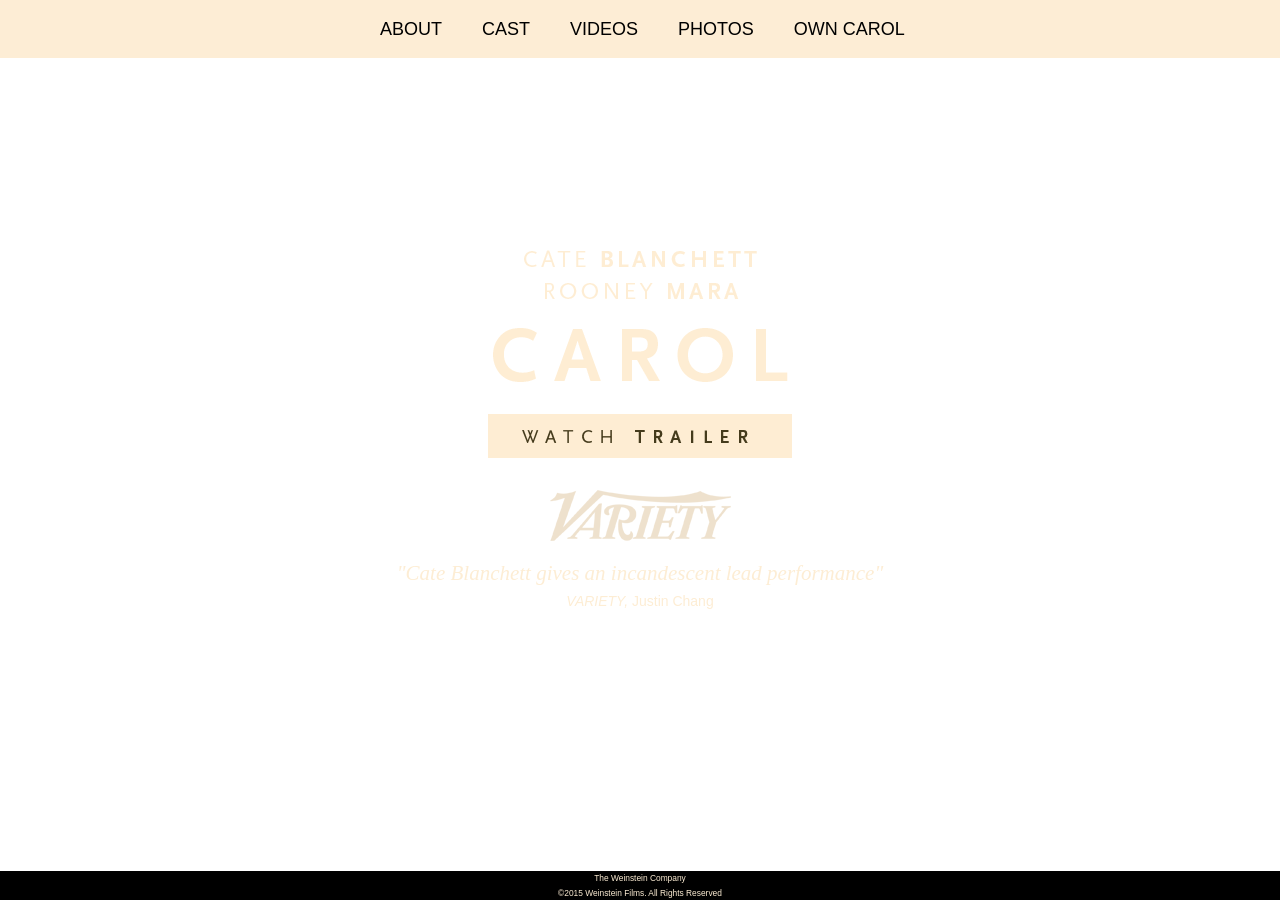
<file: html/index.html>
<!DOCTYPE html>
<html lang="ko">
<head>
    <meta charset="utf-8">
    <meta name="author" content="Evan Han">
    <meta name="viewport" content="width=device-width, initial-scale=1.0"> 
    <title>carolfilm</title>
    <link rel="stylesheet" type="text/css" href="../css/style.css">
    <link rel="stylesheet" href="https://maxcdn.bootstrapcdn.com/font-awesome/4.5.0/css/font-awesome.min.css">
    <script src="http://code.jquery.com/jquery-1.11.1.min.js"></script>
	<script type="text/javascript" charset="utf-8" src="../js/jquery.tubular.1.0.js"></script>
    <script type="text/javascript" charset="utf-8" src="../js/index.js"></script>
</head>
<body>
    <header id="global_header">
        <nav class="global_header_gnb">
        <ul class="clearfix">
            <li><a href="#" rel="external">ABOUT</a></li>
            <li>
            <a href="../html/cast.html" rel="external">CAST</a></li>
            <li><a href="../html/videos.html" rel="external">VIDEOS</a></li>
            <li><a href="../html/photo.html" rel="external">PHOTOS</a></li>
            <li><a href="http://gowatchit.com/movies/carol-302278">OWN CAROL</a></li>
        </ul>
        </nav>
    </header>

    <main id="index_main" >
         <div id="wrapper">
            <a href="#" class="index_main_link">
                <img src="../img/home_title.png" alt="">
            </a>
            <a href="#" id="main_trailer" onclick="play_trailer(this.id)" class="tubular-pause">
                <img src="../img/home_button.png" alt="">
            </a>
            <div id="trailer_player">
                <iframe width="560" height="315" src="" frameborder="0" allowfullscreen id="trailer_player_content"></iframe>
                <i onclick="close_trailer()" class="fa fa-times tubular-play"></i>
            </div>
            
            <div>
                <img src="../img/home_variety.png" alt="">
            </div>
            <div class="index_main_critic">
                <q>"Cate Blanchett gives an incandescent lead performance"</q>
                <em>VARIETY,</em>
                <span>Justin Chang</span>
            </div>
        </div>
    </main>
   
    <footer id="global_footer">
        <p>The Weinstein Company</p>
        <p>&#169;2015 Weinstein Films. All Rights Reserved</p>
    </footer>

</body>
</html>
</file>
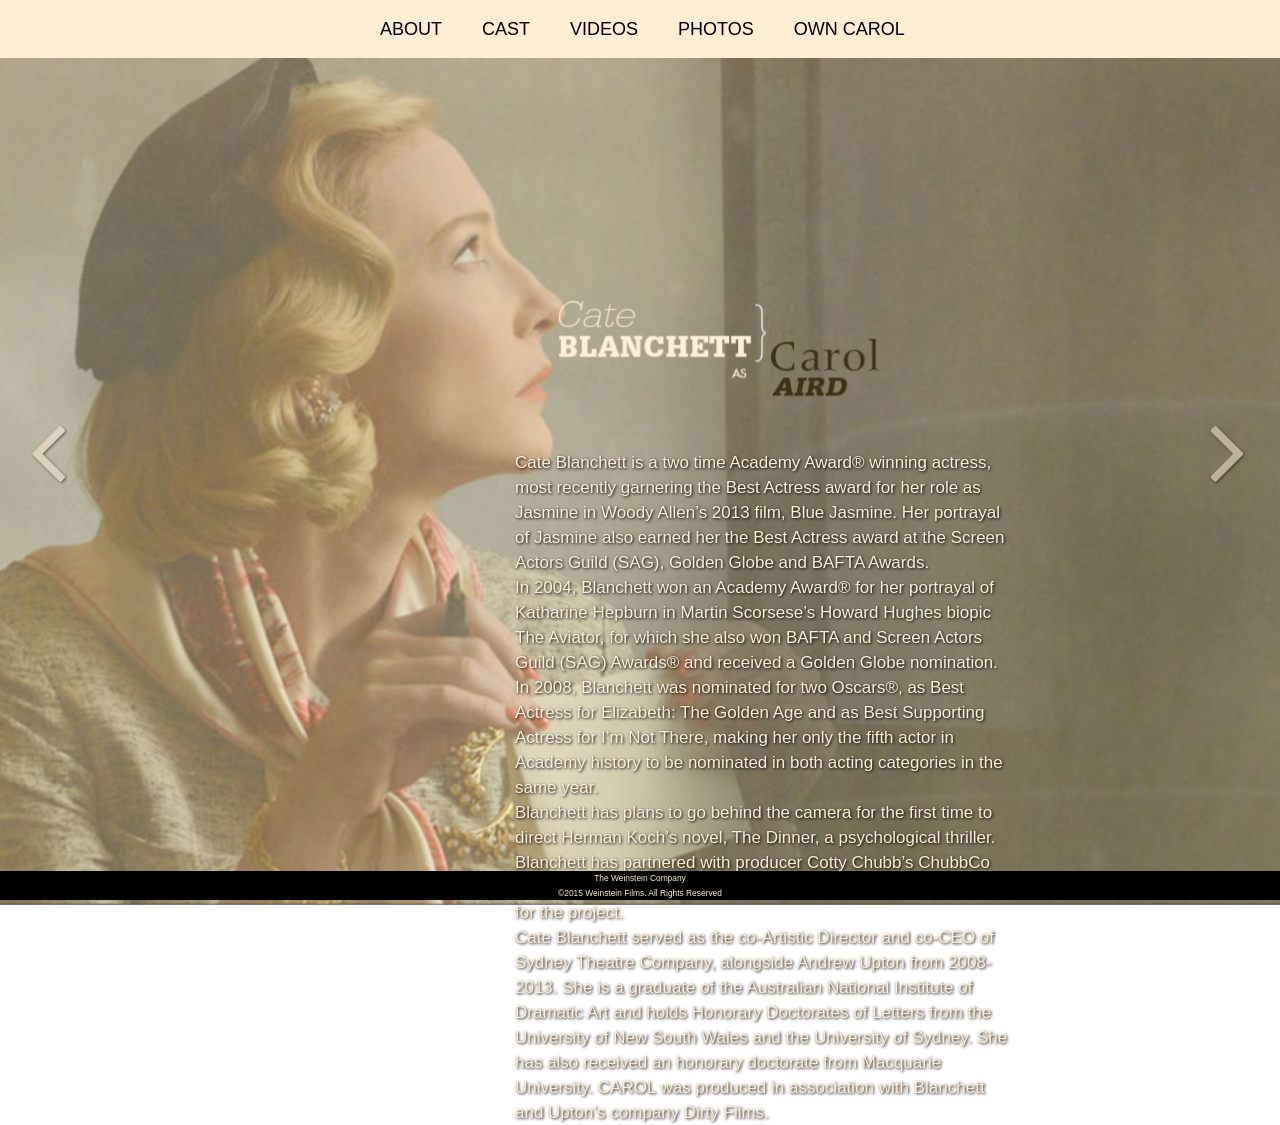
<file: html/cast.html>
<!DOCTYPE html>
<html lang="ko" class="cast_html">
	<head>
		<meta charset="utf-8" />
		<meta http-equiv="X-UA-Compatible" content="IE=edge"> 
		<meta name="viewport" content="width=device-width, initial-scale=1.0"> 
		<title>carol_cast</title>
		<link rel="stylesheet" type="text/css" href="../css/style.css" />
		<script src="../js/modernizr.custom.js"></script>
		<link rel="stylesheet" href="https://maxcdn.bootstrapcdn.com/font-awesome/4.5.0/css/font-awesome.min.css">
	</head>
	<body>
		<div class="container">
			<header id="global_header">
                <nav class="global_header_gnb">
                <ul class="clearfix">
                    <li><a href="../html/index.html" rel="external">ABOUT</a></li>
                    <li><a href="../html/cast.html" rel="external">CAST</a></li>
                    <li><a href="../html/videos.html" rel="external">VIDEOS</a></li>
                    <li><a href="../html/photo.html" rel="external">PHOTOS</a></li>
                    <li><a href="http://gowatchit.com/movies/carol-302278">OWN CAROL</a></li>
                </ul>
                </nav>
            </header>	
			<div class="main">
				<ul id="cast_main_slideshow" class="cast_main_slideshow">
					<li><img src="../img/carol_slide.png" alt="image01"/></li>
					<li><img src="../img/carol_slide2.png" alt="image02"/></li>
					<li><img src="../img/carol_slide3.png" alt="image03"/></li>
					<li><img src="../img/carol_slide4.png" alt="image04"/></li>
					<li><img src="../img/carol_slide5.png" alt="image05"/></li>
					<li><img src="../img/carol_slide6.png" alt="image06"/></li>
				</ul>
				<div id="cast_main_controls" class="cast_main_controls">
					<span class="prev">
					    <i class="fa fa-angle-left"></i>
					</span>
<!--					<span class="pause"></span>-->
					<span class="next">
					    <i class="fa fa-angle-right"></i>
					</span>
				</div>
                <ul id="cast_detail">
                    <li>
                        <p>
                            Cate Blanchett is a two time Academy Award® winning actress, most recently garnering the Best Actress award for her role as Jasmine in Woody Allen’s 2013 film, Blue Jasmine. Her portrayal of Jasmine also earned her the Best Actress award at the Screen Actors Guild (SAG), Golden Globe and BAFTA Awards.
                        </p>
                        <p>
                             In 2004, Blanchett won an Academy Award® for her portrayal of Katharine Hepburn in Martin Scorsese’s Howard Hughes biopic The Aviator, for which she also won BAFTA and Screen Actors Guild (SAG) Awards® and received a Golden Globe nomination. In 2008, Blanchett was nominated for two Oscars®, as Best Actress for Elizabeth: The Golden Age and as Best Supporting Actress for I’m Not There, making her only the fifth actor in Academy history to be nominated in both acting categories in the same year.
                        </p>
                        <p>
                            Blanchett has plans to go behind the camera for the first time to direct Herman Koch’s novel, The Dinner, a psychological thriller. Blanchett has partnered with producer Cotty Chubb’s ChubbCo Film Co and Academy-nominated screenwriter Oren Moverman for the project.
                        </p>
                        <p>
                            Cate Blanchett served as the co-Artistic Director and co-CEO of Sydney Theatre Company, alongside Andrew Upton from 2008-2013. She is a graduate of the Australian National Institute of Dramatic Art and holds Honorary Doctorates of Letters from the University of New South Wales and the University of Sydney. She has also received an honorary doctorate from Macquarie University. CAROL was produced in association with Blanchett and Upton’s company Dirty Films.
                        </p>
                    </li>
                    <li>
                        <p>
                            Rooney Mara is known for mesmerizing audiences and critics alike in the David Fincher directed U.S. adaptation of the popular Stieg Larsson book The Girl with the Dragon Tattoo.
                        </p>
                        <p>
                            She recently starred in Pan, directed by Joe Wright, in the role of “Tiger Lily" alongside Hugh Jackman and Amanda Seyfried. In addition, she also stars in Stephen Daldry’s film Trash, set in the slums of Brazil with a script written by Richard Curtis. The film premiered at the Rome Film Festival in October 2014.
                        </p>
                        <p>
                            Mara will next star in Jim Sheridan’s The Secret Scripture along with Vanessa Redgrave and Jeremy Irons. The story revolves around a women’s extended stay at a mental hospital.
                        </p>
                        <p>
                            Mara is the Founder of the non-profit organization Uweze, which provides critical care and assistance to poverty-stricken orphans in Africa’s largest slum in Kibera, Kenya.
                        </p>
                    </li>
                    <li>
                        <p>
                            An Emmy®, Golden Globe® and SAG nominated actress, Sarah Paulson has built an impressive list of credits in film, television and on stage. Paulson recently stars in the fifth installment of Ryan Murphy’s critically acclaimed series American Horror Story: Hotel on FX.
                        </p>
                        <p>
                            Paulson also starred in director Steve McQueen's 12 Years a Slave, which was named Best Picture at the 2013 Academy Awards®. For her performance, Paulson earned a SAG Award nomination as part of the film’s ensemble cast. The critically acclaimed film also received the Golden Globe® for Best Motion Picture, Drama, as well as Best Feature at The Independent Spirit Award among other honors.
                        </p>
                        <p>
                            On stage, Paulson starred on Broadway in the two-hander Collected Stories opposite Linda Lavin. Previously she appeared on Broadway in Tennessee Williams' The Glass Menagerie, alongside Jessica Lange. She also starred opposite Alfred Molina and Annette Bening in the critically acclaimed Cherry Orchard.
                        </p>
                        <p>
                            On screen, Paulson can also be seen alongside Reese Witherspoon and Matthew McConaughey in Jeff Nichols' film Mud. Paulson received the 2014 Robert Altman Award alongside her cast at the Film Independent Spirit Awards for her performance as part of the ensemble. Other works to her credit include the films Game Change, Martha Marcy May Marlene, and her first Golden Globe® nomination was for her performance in Aaron Sorkin's Studio 60 on the Sunset Strip.
                        </p>
                    </li>
                    <li>
                        <p>
                            Jake Lacy’s first series regular role was on the ABC comedy series Better With You, starring opposite Joanna Garcia, but he is best known for his role as “Pete” on the ninth and final season of NBC’s The Office.
                        </p>
                        <p>
                            Jake followed The Office with two independent films: opposite Jenny Slate in Obvious Child, which premiered at The Sundance Festival 2014, and Intramural, which premiered at The Tribeca Film Festival 2014. Jake leads a cast that includes Kate McKinnon, Nick Kocher, and Beck Bennett among others.
                        </p>
                        <p>
                            Jake was nominated with his ‘Office’ cast for a 2013 Screen Actors Guild Award for best Ensemble in a Comedy.
                        </p>
                    </li>
                    <li>
                        <p>
                            Carrie Brownstein is the co-creator, co-writer and co-star of Portlandia, as well as an author and noted musician. She made her television career debut in 2011 with Portlandia, and in 2012 and 2013 received an Emmy® nomination in the “Outstanding Writing for a Variety Series” category for her work on the series. The show also received the prestigious Peabody Award for excellence in 2011.
                        </p>
                        <p>
                            She first rose to prominence as a member of the critically acclaimed rock band Sleater-Kinney. Brownstein was named one of the top female electric guitarists by Elle Magazine and Rolling Stone Magazine lists Sleater-Kinney's song "Dig Me Out" as “One of the 50 Greatest Guitar Songs of All Time.”
                        </p>
                        <p>
                            Brownstein's writing has appeared in The New York Times, The Believer, Slate and numerous anthologies on music and culture. She is currently working on a memoir for Riverhead Books.
                        </p>
                    </li>
                    <li>
                        <p>
                            Kyle Chandler is most widely known for his role as Coach Eric Taylor on Friday Night Lights, which wrapped its final season in 2011 to both critical and popular acclaim. For his final season as “Coach,” Kyle was awarded with the Primetime Emmy® for Outstanding Lead Actor in a Drama Series.
                        </p>
                        <p>
                            Kyle is currently starring in the Netflix series Bloodlines, produced by the creators of Damages. In 2014, Kyle starred opposite Leonardo DiCaprio, Matthew McConaughey and Jonah Hill in Martin Scorsese’s The Wolf of Wall Street and in the as of yet Untitled Terrance Malick Project alongside Christian Bale, Ryan Gosling, Cate Blanchett and others. Other film credits include Broken City, The Spectacular Now, Super 8, and The Day the Earth Stood Still.
                        </p>
                    </li>
                </ul>
			</div>
			<footer id="global_footer">
                <p>The Weinstein Company</p>
                <p>&#169;2015 Weinstein Films. All Rights Reserved</p>
            </footer>
		</div>
		<script src="https://ajax.googleapis.com/ajax/libs/jquery/1.9.1/jquery.min.js"></script>
		<!-- imagesLoaded jQuery plugin by @desandro : https://github.com/desandro/imagesloaded -->
		<script src="../js/jquery.imagesloaded.min.js"></script>
		<script src="../js/cbpBGSlideshow.js"></script>
		<script>
			$(function() {
				cbpBGSlideshow.init();
			});
		</script>
	</body>
</html>
</file>
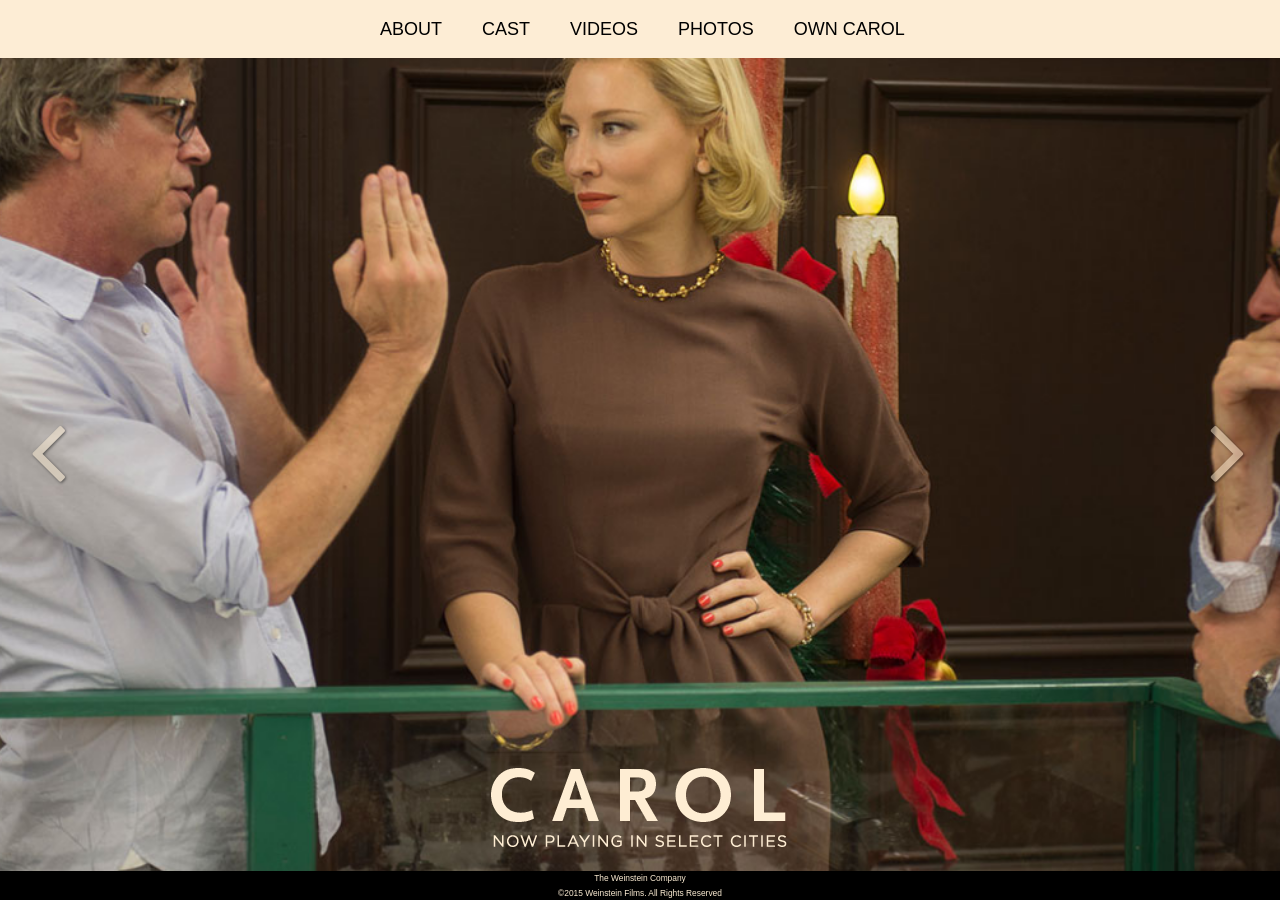
<file: html/photo.html>
<!DOCTYPE html>
<html lang="ko">
<head>
    <meta charset="utf-8">
    <meta name="author" content="Evan Han">
    <meta http-equiv="X-UA_Compatible" content="IE=edge">
    <meta name="viewport" content="width=device-width, initial-scale=1.0"> 
    <title>carol_photo</title>
    <link rel="stylesheet" type="text/css" href="../css/style.css">
    <script src="../js/modernizr.custom_photo.js"></script>
    <link rel="stylesheet" href="https://maxcdn.bootstrapcdn.com/font-awesome/4.5.0/css/font-awesome.min.css">
</head>
<body>
    <header id="global_header">
        <nav class="global_header_gnb">
        <ul class="clearfix">
            <li><a href="../html/index.html" rel="external">ABOUT</a></li>
            <li>
            <a href="../html/cast.html" rel="external">CAST</a></li>
            <li><a href="../html/videos.html" rel="external">VIDEOS</a></li>
            <li><a href="../html/photo.html" rel="external">PHOTOS</a></li>
            <li><a href="http://gowatchit.com/movies/carol-302278">OWN CAROL</a></li>
        </ul>
        </nav>
    </header>
    
    <div class="main">
        <ul id="photo_main_slideshow" class="photo_main_slideshow">
            <li><img src="../img/photo01.jpg" alt="image01" title=""/></li>
            <li><img src="../img/photo02.jpg" alt="image02" title=""/></li>
            <li><img src="../img/photo03.jpg" alt="image03" title=""/></li>
            <li><img src="../img/photo04.jpg" alt="image04" title=""/></li>
            <li><img src="../img/photo05.jpg" alt="image05" title=""/></li>
            <li><img src="../img/photo06.jpg" alt="image06" title=""/></li>
            <li><img src="../img/photo07.jpg" alt="image07" title=""/></li>
            <li><img src="../img/photo08.jpg" alt="image08" title=""/></li>
            <li><img src="../img/photo09.jpg" alt="image09" title=""/></li>
        </ul>
        <div id="photo_main_controls" class="photo_main_controls">
            <span class="prev">
                <i class="fa fa-angle-left"></i>
            </span>
            <span class="next">
                <i class="fa fa-angle-right"></i>
            </span>
        </div>
        <a href="../html/index.html" class="photo_main_logo">
            <img src="../img/logo.png" alt="logo" title="back to home">
        </a>
    </div>
    
    <footer id="global_footer">
        <p>The Weinstein Company</p>
        <p>&#169;2015 Weinstein Films. All Rights Reserved</p>
    </footer>

    <script src="https://ajax.googleapis.com/ajax/libs/jquery/1.9.1/jquery.min.js"></script>
    <!-- imagesLoaded jQuery plugin by @desandro : https://github.com/desandro/imagesloaded -->
    <script src="../js/jquery.imagesloaded.min.js"></script>
    <script src="../js/cbpBGSlideshow_photo.js"></script>
    <script>
        $(function() {
            cbpBGSlideshow.init();
        });
    </script>
</body>
</html>
</file>
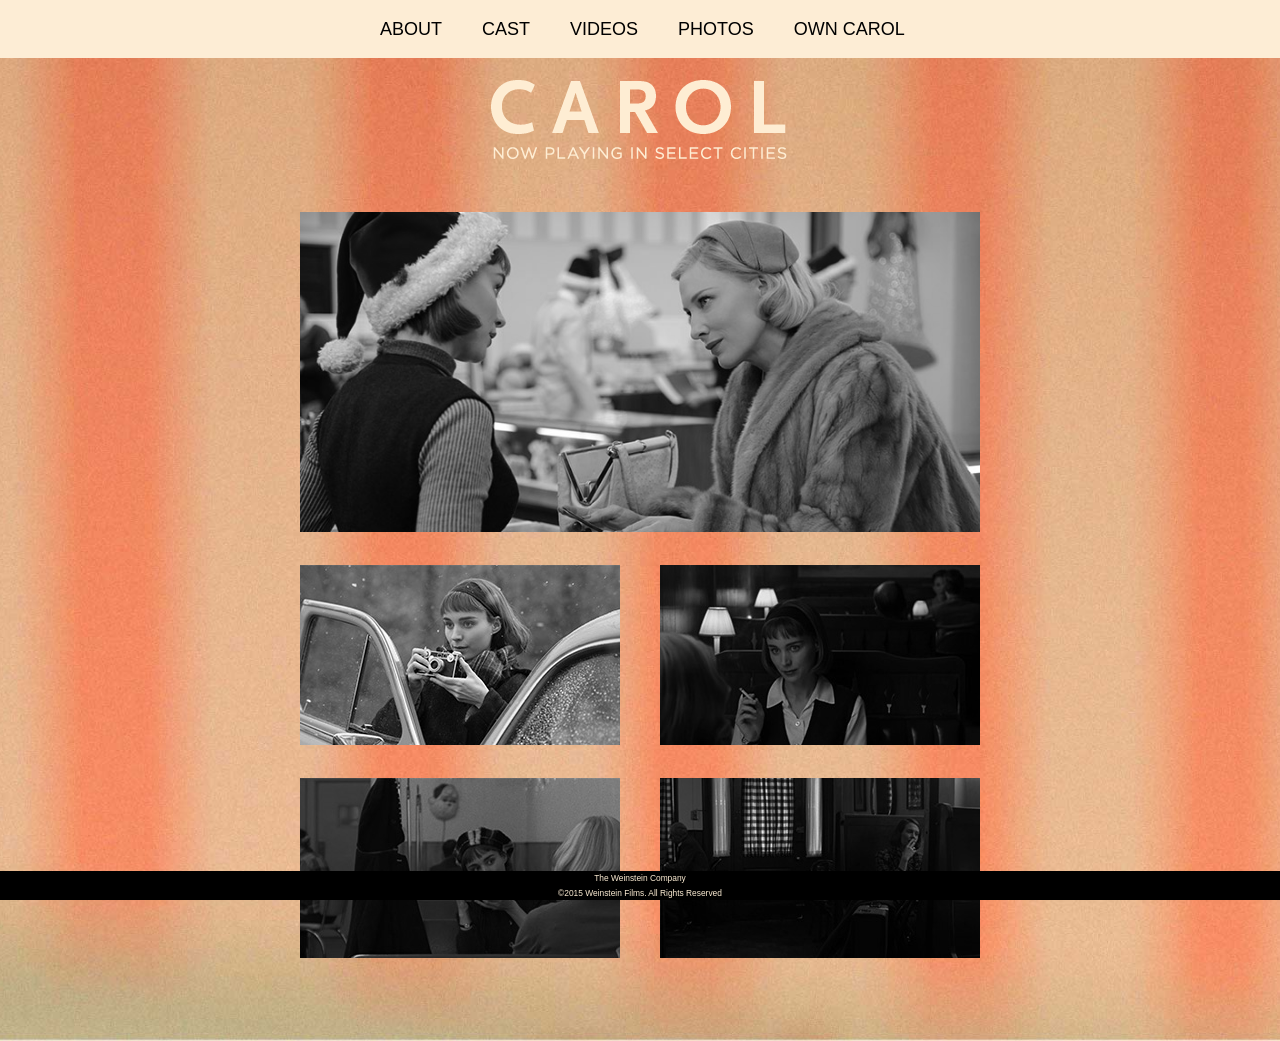
<file: html/videos.html>
<!DOCTYPE html>
<html lang="ko">
<head>
    <meta charset="UTF-8">
    <meta name="author" content="Evan Han">
    <meta http-equiv="X-UA_Compatible" content="IE=edge">
    <meta name="viewport" content="width=device-width, initial-scale=1.0">
    <title>carol_videos</title>
    <link rel="stylesheet" href="../css/style.css">
    <link rel="stylesheet" href="https://maxcdn.bootstrapcdn.com/font-awesome/4.5.0/css/font-awesome.min.css">
    <script type="text/javascript" charset="utf-8" src="../js/index.js"></script>
</head>
<body>
    <header id="global_header">
        <nav class="global_header_gnb">
        <ul class="clearfix">
            <li><a href="../html/index.html" rel="external">ABOUT</a></li>
            <li>
            <a href="../html/cast.html" rel="external">CAST</a></li>
            <li><a href="../html/videos.html" rel="external">VIDEOS</a></li>
            <li><a href="../html/photo.html" rel="external">PHOTOS</a></li>
            <li><a href="http://gowatchit.com/movies/carol-302278">OWN CAROL</a></li>
        </ul>
        </nav>
    </header>
    <main id="video_main" class="clearfix">
        <a href="../html/index.html" class="video_main_logo">
            <img src="../img/logo.png" alt="logo" title="back to home">
        </a>
        
        <ul class="clearfix video_main_list">
            <li>
                <button id="main_trailer" onclick="play_trailer(this.id)">
                <img src="../img/Trailer-One-Thumbnail.jpg" alt="trailer_one" title="MainTrailer">
                </button>
            </li>
            <li>
                <button id="main_trailer2" onclick="play_trailer(this.id)">
                <img src="../img/Trailer-Two-Thumbnail.jpg" alt="trailer_two" title="TeaserTrailer">
                </button>
            </li>
            <li>
                <button id="movie_clip1" onclick="play_trailer(this.id)">
                <img src="../img/movie-clip-01.jpg" alt="movie-clip-01" title="movie-clip-01">
                </button>
            </li>
            <li>
                <button id="movie_clip2" onclick="play_trailer(this.id)">
                <img src="../img/movie-clip-02.jpg" alt="movie-clip-02" title="movie-clip-02">
                </button>
            </li>
            <li>
                <button id="movie_clip3" onclick="play_trailer(this.id)">
                <img src="../img/movie-clip-03.jpg" alt="movie-clip-03" title="movie-clip-03">
                </button>
            </li>
        </ul>
        <div id="trailer_player">
            <iframe width="560" height="315" src="" frameborder="0" allowfullscreen id="trailer_player_content"></iframe>
            <i onclick="close_trailer()" class="fa fa-times tubular-play"></i>
        </div>
    </main>
    <footer id="global_footer">
        <p>The Weinstein Company</p>
        <p>&#169;2015 Weinstein Films. All Rights Reserved</p>
    </footer>
</body>
</html>
</file>
<file: css/style.css>
@charset: "utf-8";
/* http://meyerweb.com/eric/tools/css/reset/ 
   v2.0 | 20110126
   License: none (public domain)
*/

html, body, div, span, applet, object, iframe,
h1, h2, h3, h4, h5, h6, p, blockquote, pre,
a, abbr, acronym, address, big, cite, code,
del, dfn, em, img, ins, kbd, q, s, samp,
small, strike, strong, sub, sup, tt, var,
b, u, i, center,
dl, dt, dd, ol, ul, li,
fieldset, form, label, legend,
table, caption, tbody, tfoot, thead, tr, th, td,
article, aside, canvas, details, embed, 
figure, figcaption, footer, header, hgroup, 
menu, nav, output, ruby, section, summary,
time, mark, audio, video {
	margin: 0;
	padding: 0;
	border: 0;
	font-size: 100%;
	font: inherit;
	vertical-align: baseline;
}
/* HTML5 display-role reset for older browsers */
article, aside, details, figcaption, figure, 
footer, header, hgroup, menu, nav, section, main {
	display: block;
}
body {
	line-height: 1;
}
ol, ul {
	list-style: none;
}
blockquote, q {
	quotes: none;
}
blockquote:before, blockquote:after,
q:before, q:after {
	content: '';
	content: none;
}
table {
	border-collapse: collapse;
	border-spacing: 0;
}

/**************** base css *******************/
body{
    font-family: 'avenir-medium', sans-serif;
    font-size: 14px;
    color:#fdedd4;
}

html, body, .main, .container{
    height:100%;
}

.clearfix:after{
    content:'';
    display:block;
    clear:both;
}
a:link, a:visited, a:active{
    text-decoration:none;
    color: black;
}
button{
    display:block;
    border:none;
    padding:0;
    background:none;
    cursor: pointer;
}
button:focus{
    outline:0;
}

/****************** layout *****************/
/*index*/

.global_header_gnb li{
    float:left;
}

/*cast*/
.cast_main_controls span {
	float: left;
}

.cast_main_controls span.next {
	float: right;
}
.photo_main_controls span {
	float: left;
}

.photo_main_controls span.next {
	float: right;
}


/*************** module ****************/

/*global_header*/
#global_header{
    background:#fdedd5;
    position: fixed;
    top:0;
    width:100%;
    z-index: 100;
}
.global_header_gnb{
    width:600px;
    margin:0 auto;
}

.global_header_gnb li{
    font-size:18px;
    padding:20px 0 20px 40px;
}
.index_main_link{
    
    display:block;
    width:300px;
    margin: 0 auto;
}
/*global_footer*/
#global_footer{
    position:fixed;
    left:0;
    bottom:0;
    z-index:99;
    width:100%;
    text-align:center;
    background:black;
}
#global_footer p{
    padding:3px;
    font-size: 0.6em;
}

/*youtube player*/
#trailer_player{
    position:absolute;
    top:0;
    left:0;
    width: 100%;
    height: 100%;
    background:rgba(0, 0, 0, 0.5);
}
#trailer_player iframe{
    position:fixed;
    top: 50%;
    left: 50%;
    margin-left: -280px;
    margin-top: -80px;
}
#trailer_player i{
    position: fixed;
    top: 50%;
    left: 50%;
    margin-top: -140px;
    margin-left: 280px;
    font-size: 40px;
    color:white;
    cursor: pointer;
}
.tubular-pause{
    display:block;
    margin:30px 0;
}

/*index*/
#index_main{
    overflow:hidden;
    height:100%;
}
#index_main #wrapper{
    width:600px;
    height:100%;
    margin:0 auto;
    padding-top: 250px;
    text-align:center;
    overflow: hidden;
}

#index_main q{
    font-size:21px;
    font-style: italic;
    font-family:TimesNewRoman, "Times New Roman", Times, serif;
}
.index_main_critic{
    margin-top:20px;
}
.index_main_critic q{
    display:block;
    margin-bottom:10px;
}
.index_main_critic em{
    font-style: italic;
}

/*cast*/


.cast_main_slideshow {
	list-style: none;
	width: 100%;
	height: 100%;
	position: fixed;
	top: 0;
	left: 0;
	z-index: -1;
	padding: 0;
	margin: 0;
}

/* If background-size supported we'll add the images to the background of the li */

.backgroundsize .cast_main_slideshow li {
	-webkit-background-size: cover;
	-moz-background-size: cover;
	background-size: cover;
	background-position: center center;
}

/* ...and hide the images */
.backgroundsize .cast_main_slideshow li img {
	display: none;
}

.cast_main_slideshow li img {
	display: block;
	width: 100%;
}

.cast_main_controls {
	position: fixed;
	width: 100%;
	height: 100px;
    margin:0 auto;
	margin-top: -50px;
	top: 50%;
    z-index: 1;
}

.cast_main_controls span {
	width: 100px;
	height: 100px;
	position: relative;
}
.cast_main_controls span:active{
    top:2px;
}
.cast_main_controls span i{
    position:absolute;
    left:30%;
    font-size:100px;
    opacity:0.5;
    text-shadow: 1px 1px 3px black;
}
#cast_detail{
    position:relative;
    width:750px;
    height: 100%;
    margin:0 auto;
    font-size:17px;
    line-height: 25px;
    text-shadow: 1px 1px 3px black;
}
#cast_detail li{
    position:absolute;
    top: 50%;
    margin-bottom: 50px;
}

/*
 .cast_main_controls span.play:before {
	content: "\e002";
}
*/

/*
.cast_main_controls span.pause:before {
	content: "\e003";
}
*/

/* Fallback */

.cast_html.no-backgroundsize .cast_main_slideshow li:first-child {
	opacity: 1;
}
#cast_detail li:first-child {
	opacity: 1;
}

.cast_html.backgroundsize .cast_main_slideshow li:first-child img {
	display: block;
}

/* photo */

.photo_main_slideshow {
	list-style: none;
	width: 100%;
	height: 100%;
	position: fixed;
	top: 0;
	left: 0;
	z-index: -1;
	padding: 0;
	margin: 0;
}

.backgroundsize .photo_main_slideshow li {
	-webkit-background-size: cover;
	-moz-background-size: cover;
	background-size: cover;
	background-position: center center;
}

/* ...and hide the images */
.backgroundsize .photo_main_slideshow li img {
	display: none;
}

.photo_main_slideshow li img {
	display: block;
	width: 100%;
}

.photo_main_controls {
	position: fixed;
	width: 100%;
	height: 100px;
    margin:0 auto;
	margin-top: -50px;
	top: 50%;
    z-index: 1;
}

.photo_main_controls span {
	width: 100px;
	height: 100px;
	position: relative;
}
.photo_main_controls span:active{
    top:2px;
}
.photo_main_controls span i{
    position:absolute;
    left:30%;
    font-size:100px;
    opacity:0.5;
    text-shadow: 1px 1px 3px black;
}

.photo_main_logo{
    display:block;
    position:absolute;
    bottom:50px;
    left:50%;
    width:300px;
    margin-left:-150px;
}

.photo_html.no-backgroundsize .photo_main_slideshow li:first-child {
	opacity: 1;
}

.photo_html.backgroundsize .photo_main_slideshow li:first-child img {
	display: block;
}

/* Videos */

#video_main{
    width:100%;
    background: url("../img/videos_bg.jpg");
    -webkit-background-size: cover;
	-moz-background-size: cover;
	background-size: cover;
	background-position: center center;
}
#video_main a{
    display:block;
}
#video_main .video_main_logo{
    width: 300px;
    margin:0 auto;
    padding-top: 80px;
    margin-bottom: 50px;
}
.video_main_list{
    width: 680px;
    margin: 0 auto; 
    padding-bottom: 50px;
}
.video_main_list li{
    float:left;
    margin-bottom: 30px;
}
.video_main_list li:first-child img{
    width:100%;
}
.video_main_list li:nth-child(odd){
    float:right;
}
.video_main_list li:nth-child(even){
    float:left;
}
.video_main_list li img{
     -webkit-filter: grayscale(100%); /* Chrome, Safari, Opera */
    -moz-filter: grayscale(100%);
    filter: grayscale(100%);
}
#video_trailer_player{
    position:absolute;
    top:0;
    left:0;
    width: 100%;
    height: 100%;
    background:rgba(0, 0, 0, 0.5);
    
}
#video_trailer_player iframe{
    position:absolute;
    top: 50%;
    left: 50%;
    margin-left: -280px;
    margin-top: -100px;
}
#video_trailer_player i{
    position: absolute;
    top: 50%;
    left: 50%;
    margin-top: -140px;
    margin-left: 280px;
    font-size: 40px;
    color:white;
    cursor: pointer;
}

/*************** state **************/
/* video_player */
#trailer_player{
    display:none;
}
/*cast, photo*/
.cast_main_slideshow li, .photo_main_slideshow li {
	position: absolute;
	width: 101%;
	height: 101%;
	top: -0.5%;
	left: -0.5%;
	opacity: 0;
	-webkit-transition: opacity 1s;
	-moz-transition: opacity 1s;
	transition: opacity 1s;
}

#cast_detail li{
    opacity: 0;
	-webkit-transition: opacity 1s;
	-moz-transition: opacity 1s;
	transition: opacity 1s; 
}
.video_main_list li:hover img{
    -webkit-filter: grayscale(0);
    -moz-filter: grayscale(0);
    filter: grayscale(0);
}
</file>
